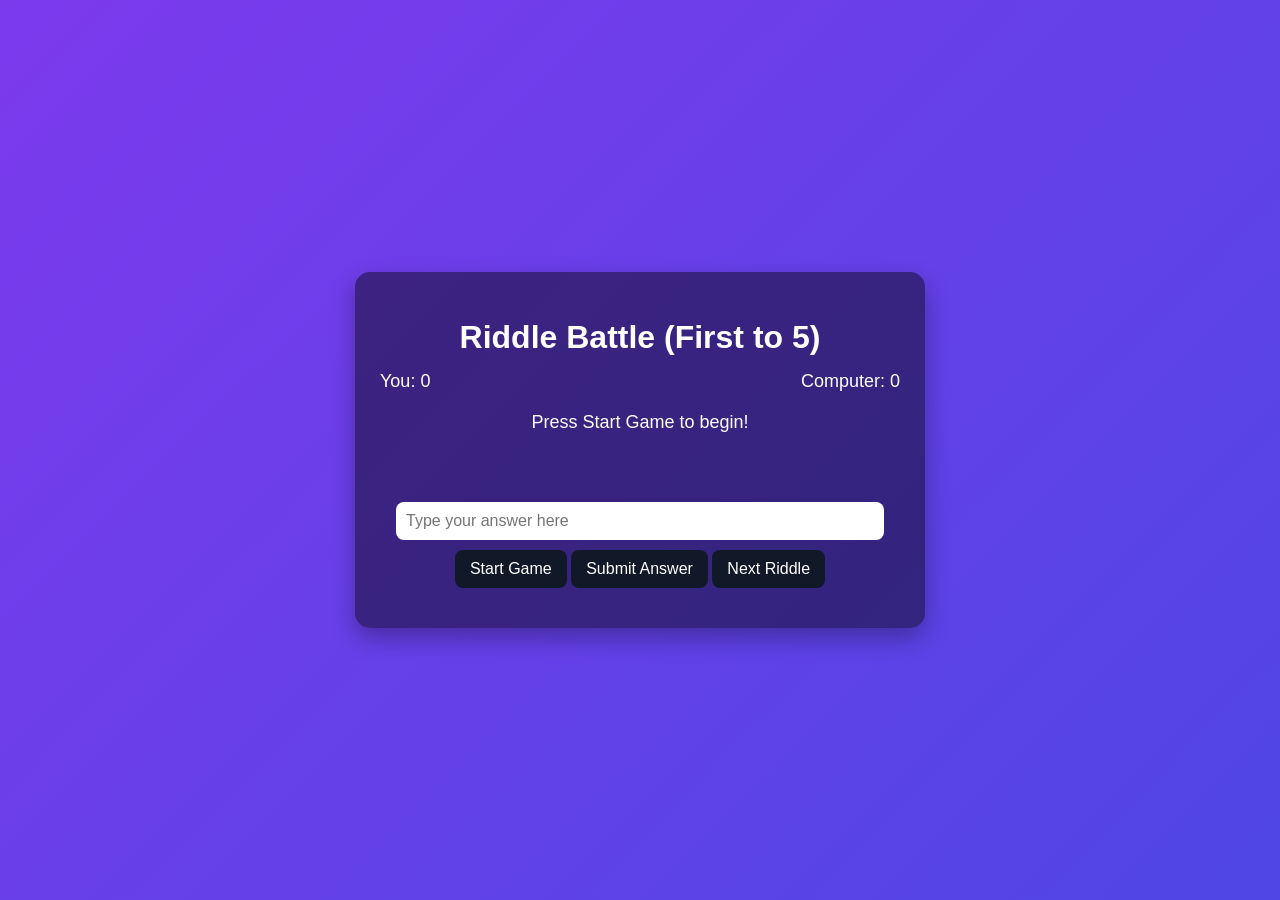
<file: AIWebGame.html>
<!DOCTYPE html>
<html lang="en">
<head>
  <meta charset="UTF-8" />
  <meta name="viewport" content="width=device-width, initial-scale=1.0" />
  <title>Riddle Game - First to 5</title>
  <style>
    body {
      margin: 0;
      font-family: Arial, sans-serif;
      background: linear-gradient(135deg, #7c3aed, #4f46e5);
      display: flex;
      justify-content: center;
      align-items: center;
      height: 100vh;
      color: #fff;
    }

    .card {
      background: rgba(0,0,0,0.45);
      padding: 25px;
      border-radius: 15px;
      width: 90%;
      max-width: 520px;
      text-align: center;
      box-shadow: 0 10px 25px rgba(0,0,0,0.3);
    }

    h1 {
      margin-bottom: 10px;
    }

    .scoreboard {
      display: flex;
      justify-content: space-between;
      margin: 15px 0;
      font-size: 18px;
    }

    .riddle {
      font-size: 18px;
      margin: 20px 0;
      min-height: 60px;
    }

    input {
      width: 90%;
      padding: 10px;
      border-radius: 8px;
      border: none;
      margin-top: 10px;
      font-size: 16px;
    }

    button {
      padding: 10px 15px;
      margin-top: 10px;
      border: none;
      border-radius: 8px;
      cursor: pointer;
      font-size: 16px;
      background: #111827;
      color: white;
      transition: 0.2s;
    }

    button:hover {
      background: #374151;
    }

    .message {
      margin-top: 15px;
      font-weight: bold;
    }

    .win {
      color: #22c55e;
    }

    .lose {
      color: #ef4444;
    }
  </style>
</head>
<body>

  <div class="card">
    <h1>Riddle Battle (First to 5)</h1>

    <div class="scoreboard">
      <div>You: <span id="userScore">0</span></div>
      <div>Computer: <span id="cpuScore">0</span></div>
    </div>

    <div class="riddle" id="riddle">Press Start Game to begin!</div>

    <input type="text" id="answerInput" placeholder="Type your answer here" />

    <button id="gameBtn" onclick="handleGameButton()">Start Game</button>
    <button onclick="submitAnswer()">Submit Answer</button>
    <button onclick="generateRiddle()">Next Riddle</button>

    <div class="message" id="message"></div>
  </div>

  <script>
    const riddles = [
      { riddle: "I speak without a mouth and hear without ears. What am I?", answer: "Echo" },
      { riddle: "The more you take, the more you leave behind. What am I?", answer: "Footsteps" },
      { riddle: "I have keys but no locks. What am I?", answer: "Keyboard" },
      { riddle: "What gets wetter the more it dries?", answer: "Towel" },
      { riddle: "I’m tall when I’m young and short when I’m old. What am I?", answer: "Candle" },

      { riddle: "What has to be broken before you can use it?", answer: "Egg" },
      { riddle: "What has hands but cannot clap?", answer: "Clock" },
      { riddle: "What can travel around the world while staying in a corner?", answer: "Stamp" },
      { riddle: "What has a face and two hands but no arms or legs?", answer: "Clock" },
      { riddle: "What gets bigger the more you take away?", answer: "Hole" }
    ];

    let current = null;
    let userScore = 0;
    let cpuScore = 0;
    let started = false;
    let answered = false;

    function handleGameButton() {
      userScore = 0;
      cpuScore = 0;
      started = true;
      answered = false;

      document.getElementById("gameBtn").innerText = "Start Over";
      document.getElementById("message").innerText = "Game started! Good luck.";
      document.getElementById("message").className = "message";

      updateScore();
      generateRiddle();
    }

    function generateRiddle() {
      if (!started) return;
      if (userScore >= 5 || cpuScore >= 5) return;

      const random = Math.floor(Math.random() * riddles.length);
      current = riddles[random];
      answered = false;

      document.getElementById("riddle").innerText = current.riddle;
      document.getElementById("answerInput").value = "";
      document.getElementById("message").innerText = "";
    }

    function submitAnswer() {
      if (!started || !current || answered) return;

      const userAnswer = document.getElementById("answerInput").value.trim().toLowerCase();
      const correct = current.answer.toLowerCase();

      answered = true;

      if (userAnswer === correct) {
        userScore++;
        document.getElementById("message").innerText = "Correct! You get a point.";
        document.getElementById("message").className = "message win";
      } else {
        cpuScore++;
        document.getElementById("message").innerText =
          "Wrong! Correct answer: " + current.answer + ". Computer gets a point.";
        document.getElementById("message").className = "message lose";
      }

      updateScore();
      checkWinner();
    }

    function updateScore() {
      document.getElementById("userScore").innerText = userScore;
      document.getElementById("cpuScore").innerText = cpuScore;
    }

    function checkWinner() {
      if (userScore >= 5) {
        document.getElementById("riddle").innerText = "🎉 You Win the Game!";
        started = false;
      } else if (cpuScore >= 5) {
        document.getElementById("riddle").innerText = "💻 Computer Wins the Game!";
        started = false;
      }
    }
  </script>

</body>
</html>
</file>
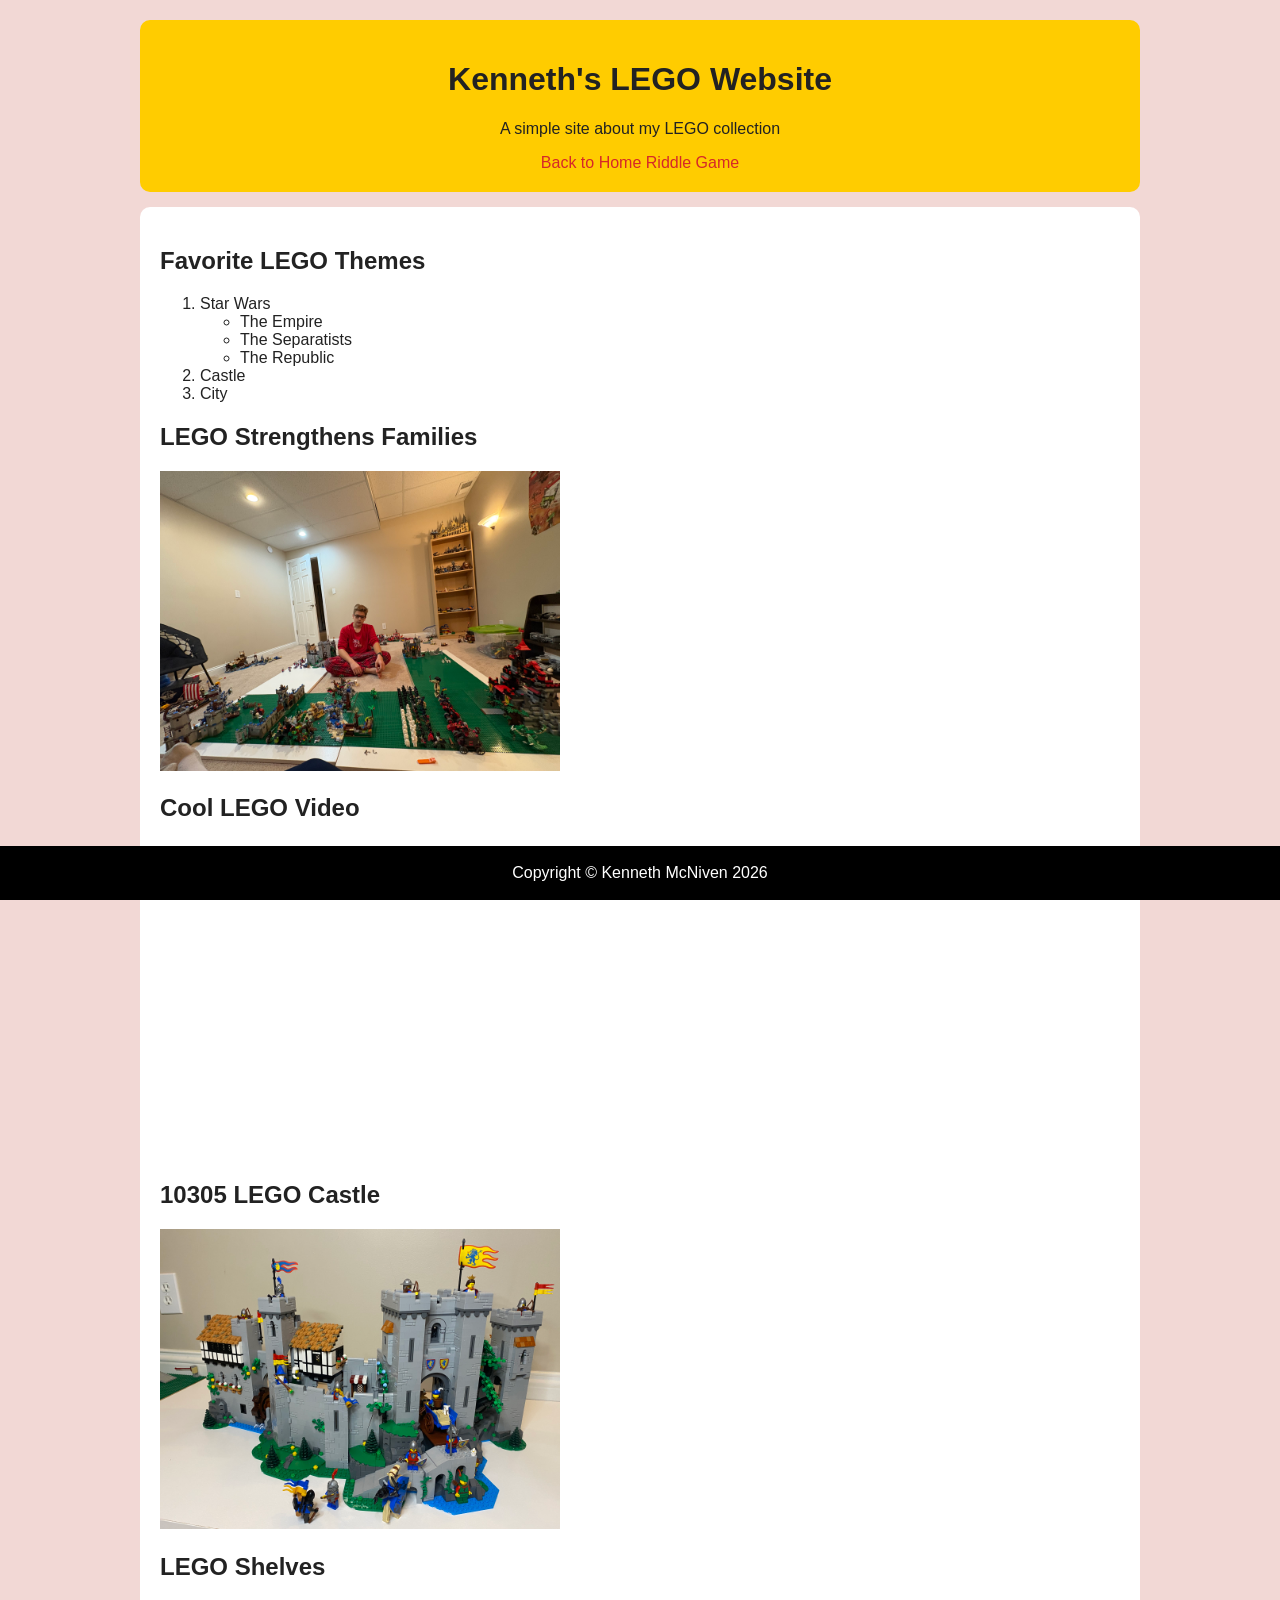
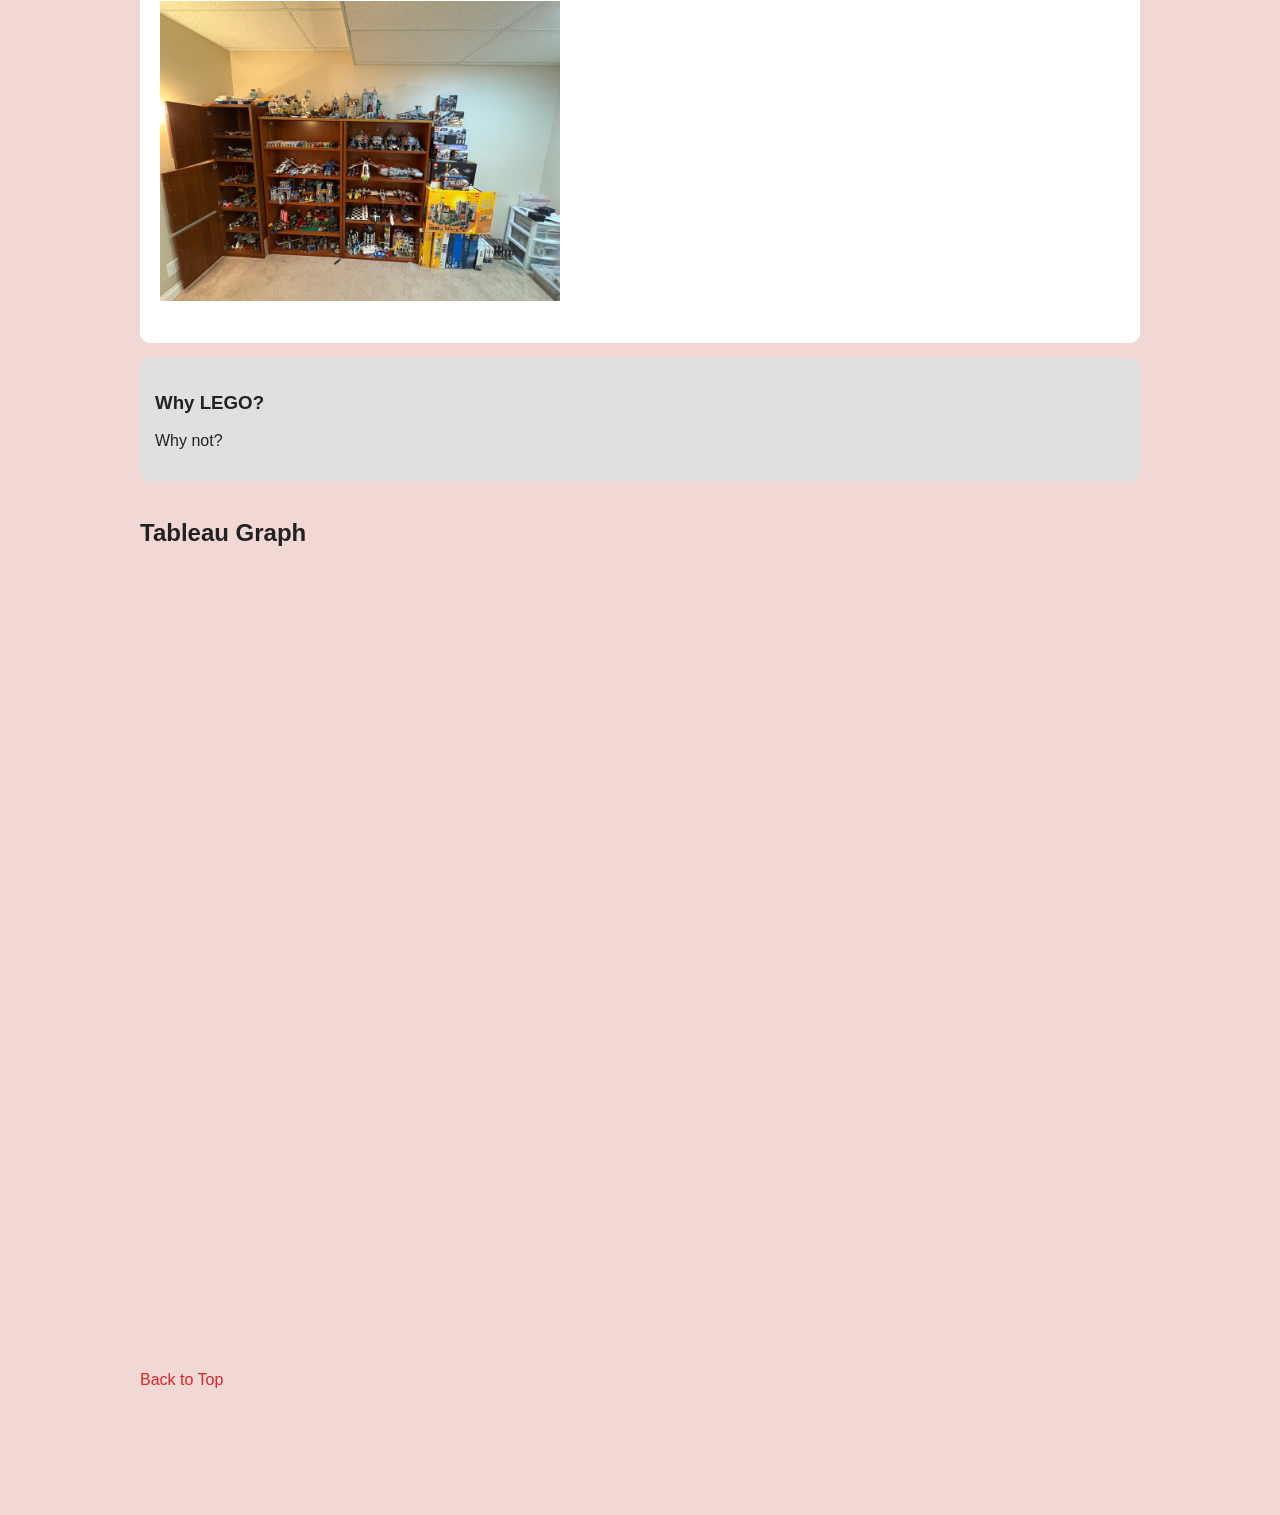
<file: fromScratch.html>
<!DOCTYPE html>
<html lang="en">
<head>
    <meta charset="UTF-8">
    <title>Kenneth's LEGO World</title>
    <link rel="stylesheet" href="css/mystyles.css">
</head>

<body>

<div class="container">

    <!-- Back to Top Link ID -->
    <a id="top"></a>

    <!-- Header -->
    <div class="header">
        <h1>Kenneth's LEGO Website</h1>
        <p>A simple site about my LEGO collection</p>
        <a href="index.html">Back to Home</a>
        <a href="AIWebGame.html">Riddle Game</a>
    </div>

    <!-- Content -->
    <div class="content">
        
        <h2>Favorite LEGO Themes</h2>

        <!-- Ordered theme list with embedded faction unordered list -->
        <ol>
            <li>Star Wars
                <ul>
                    <li>The Empire</li>
                    <li>The Separatists</li>
                    <li>The Republic</li>
                </ul>
            </li>
            <li>Castle</li>
            <li>City</li>
        </ol>

        <h2>LEGO Strengthens Families</h2>

        <!-- Garrett Image -->
        <img src="assets/img/Garrett.jpeg" alt="Garrett playing with LEGO" width="400">

        <h2>Cool LEGO Video</h2>

        <!-- YouTube Link Embedded -->
        <iframe width="560" height="315"
            src="https://www.youtube.com/embed/RCXCpjNavZU"
            title="YouTube video"
            frameborder="0"
            allowfullscreen>
        </iframe>

        <h2>10305 LEGO Castle</h2>
        <!-- Lego Castle Image -->
        <img src="assets/img/Castle.jpeg" alt="10305 Lego Castle" width="400">

        <h2>LEGO Shelves</h2>

        <!-- Lego Shelves Image -->
        <img src="assets/img/Shelf.jpeg" alt="A good example of how to organize LEGO sets." width="400">


        <br><br>

    

    </div>

    <!-- Why Not Sidebar -->
    <div class="sidebar">
        <h3>Why LEGO?</h3>
        <p>Why not?</p>
    </div>
    <br>

    <!-- Tableau Graph -->
    <h2>Tableau Graph</h2>

   <iframe 
    src="https://public.tableau.com/views/LEGOSets/LegoClassicBox-Front?:showVizHome=no&:embed=true"
    width="100%" 
    height="800"
    frameborder="0">
    </iframe>

    <br>
    
    <!-- Back to Top Link -->
        <a href="#top">Back to Top</a>

    <br><br><br><br><br><br><br><br>

    
</div>


<footer>
    <p>Copyright &copy; Kenneth McNiven 2026</p>
</footer>
</div>

</body>



</html>
</file>
<file: css/mystyles.css>
/* General Styling */
body {
    background-color: #f2d8d5; /* Light Grey */
    color: #222222; /*  Black text */
    font-family: 'Trebuchet MS', 'Segoe UI', Arial, sans-serif; /* Casual  */
    
    display: flex;
    justify-content: center; 
    margin: 0;
}

/* Main Container  */
.container {
    width: 80%;
    max-width: 1000px;
}

/* Header Section */
.header {
    background-color: #ffcc00; /* LEGO Yellow */
    padding: 20px;
    text-align: center;
    border-radius: 10px;
    margin-top: 20px;
}

/* Content Section */
.content {
    background-color: #ffffff;
    padding: 20px;
    margin-top: 15px;
    border-radius: 10px;
}

/* Sidebar for 4 Styles */
.sidebar {
    background-color: #e0e0e0;
    padding: 15px;
    margin-top: 15px;
    border-radius: 10px;
}

/* Footer */
footer {
    background-color: #000000;
    color: #ffffff;
    text-align: center;

    padding: 2px 0; 
    
    position: fixed;
    bottom: 0;
    left: 0;
    width: 100%;

    
}

/* Links Styling */
a {
    color: #d62828; /* LEGO Red */
    text-decoration: none;
}

a:hover {
    text-decoration: underline;
}
</file>
